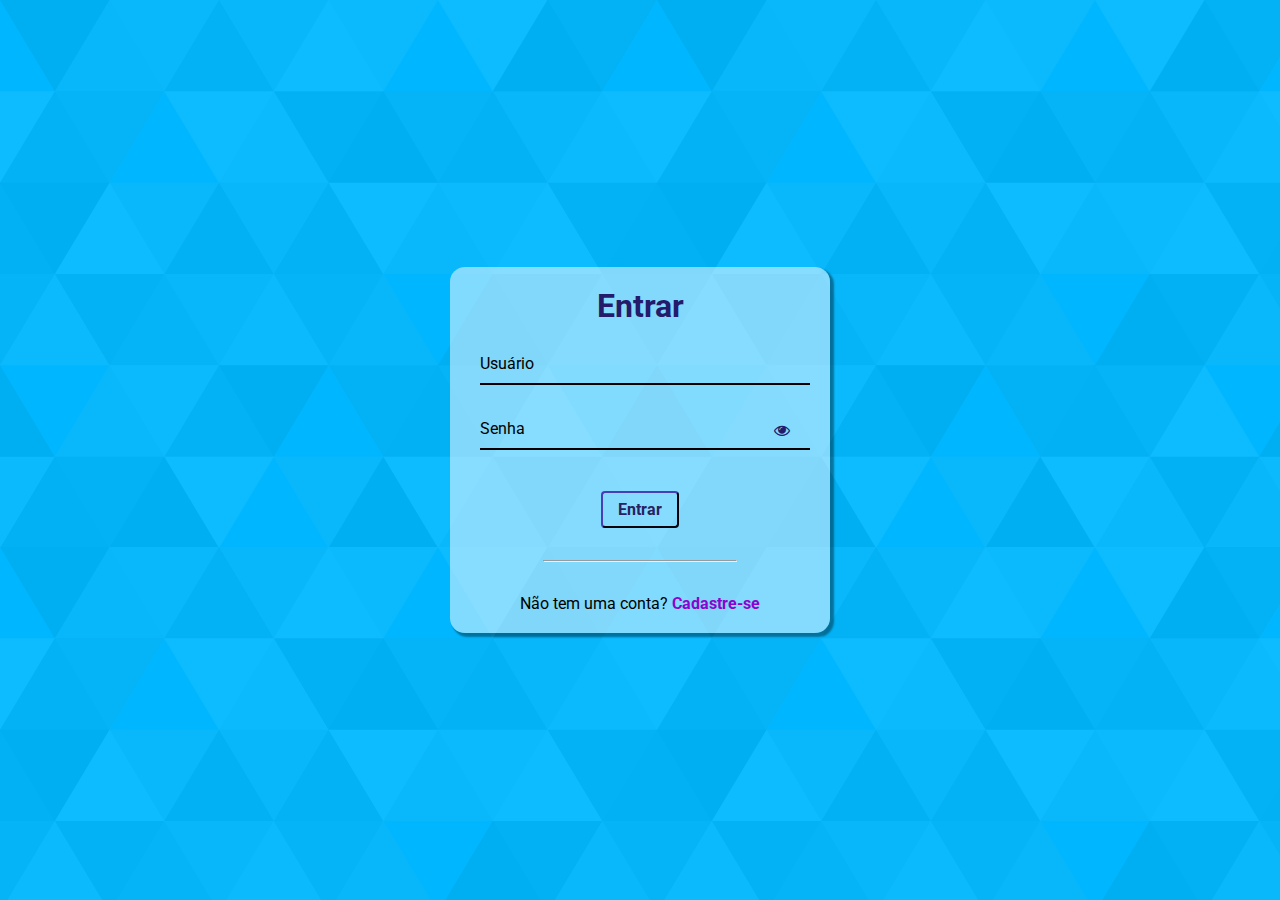
<file: index.html>
<!DOCTYPE html>
<html lang="en">
  <head>
    <meta charset="UTF-8" />
    <meta http-equiv="X-UA-Compatible" content="IE=edge" />
    <meta name="viewport" content="width=device-width, initial-scale=1.0" />
    <link rel="stylesheet" href="./styles/style.css" />
    <link
      rel="stylesheet"
      href="https://cdnjs.cloudflare.com/ajax/libs/font-awesome/4.7.0/css/font-awesome.css"
      integrity="sha512-5A8nwdMOWrSz20fDsjczgUidUBR8liPYU+WymTZP1lmY9G6Oc7HlZv156XqnsgNUzTyMefFTcsFH/tnJE/+xBg=="
      crossorigin="anonymous"
    />
    <title>Tela de Acesso - Teste</title>
  </head>
  <body>
    <div class="container">
      <div class="card">
        <h1>Entrar</h1>
        <div id="msgError"></div>
        <div class="label-float">
          <input type="text" id="usuario" placeholder="" required />
          <label id="userLabel" for="usuario">Usuário</label>
        </div>

        <div class="label-float">
          <input type="password" id="senha" placeholder="" required />
          <label id="senhaLabel" for="senha">Senha</label>
          <i class="fa fa-eye olho" aria-hidden="true"></i>
        </div>

        <div class="justify-center">
          <button onclick="entrar();">Entrar</button>
        </div>

        <div class="justify-center"><hr /></div>

        <div class="justify-center">
          <p>Não tem uma conta? <a href="./cadastro.html">Cadastre-se</a></p>
        </div>
      </div>
    </div>

    <script src="./js/general.js"></script>
  </body>
</html>
</file>
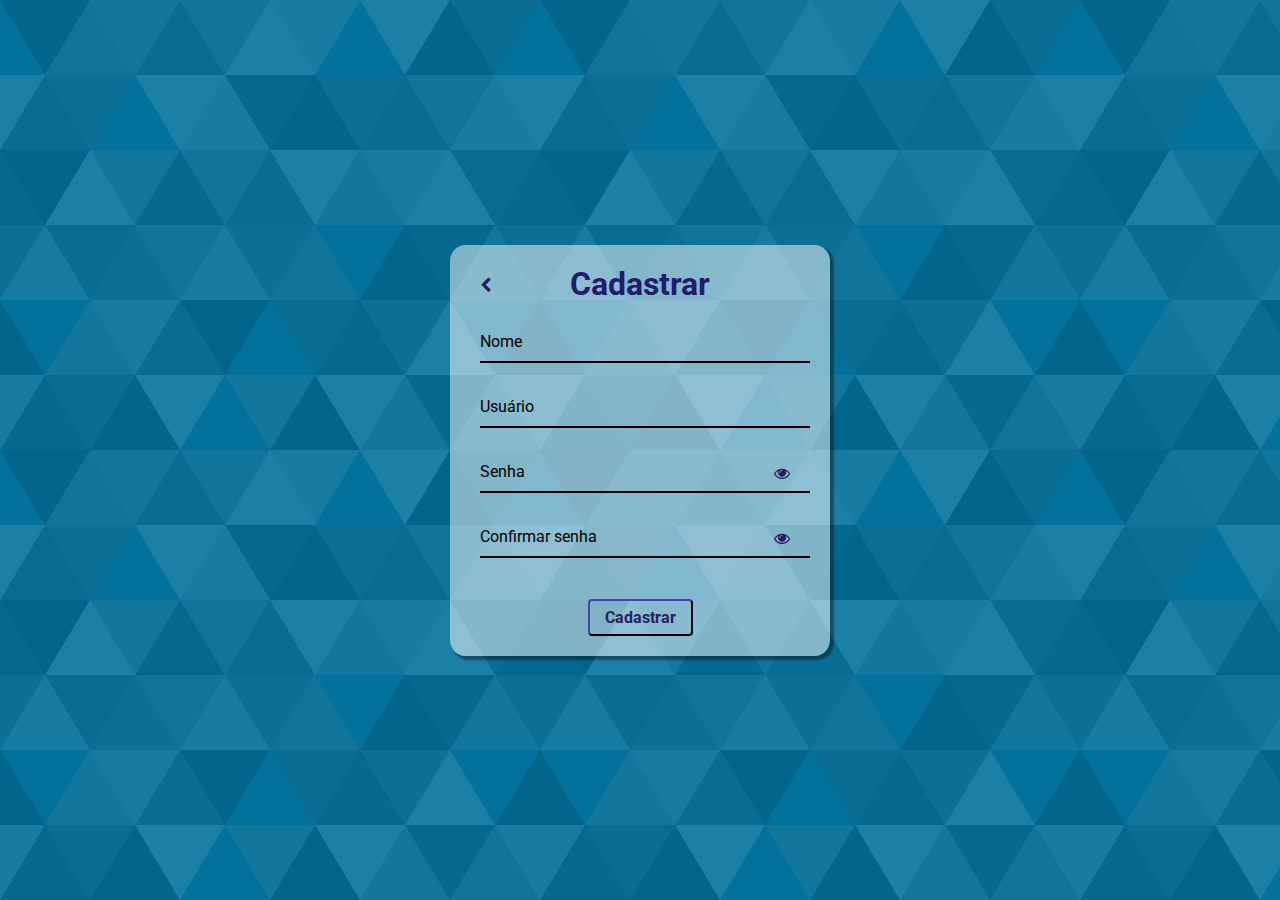
<file: cadastro.html>
<!DOCTYPE html>
<html lang="en">
  <head>
    <meta charset="UTF-8" />
    <meta http-equiv="X-UA-Compatible" content="IE=edge" />
    <meta name="viewport" content="width=device-width, initial-scale=1.0" />
    <link rel="stylesheet" href="./styles/style.css" />
    <link
      rel="stylesheet"
      href="https://cdnjs.cloudflare.com/ajax/libs/font-awesome/4.7.0/css/font-awesome.css"
      integrity="sha512-5A8nwdMOWrSz20fDsjczgUidUBR8liPYU+WymTZP1lmY9G6Oc7HlZv156XqnsgNUzTyMefFTcsFH/tnJE/+xBg=="
      crossorigin="anonymous"
    />

    <title>Tela de Acesso - Cadastro</title>
  </head>
  <body>
    <div class="container cadastrar">
      <div class="card">
        <div class="card-header">
          <a href="./index.html">
            <i class="fa fa-chevron-left" aria-hidden="true"></i>
          </a>
          <h1>Cadastrar</h1>
        </div>
        <div id="msgError"></div>
        <div id="msgSuccess"></div>

        <div class="label-float">
          <input type="text" id="nome" placeholder="" required />
          <label id="labelNome" for="nome">Nome</label>
        </div>

        <div class="label-float">
          <input type="text" id="usuario" placeholder="" required />
          <label id="labelUsuario" for="usuario">Usuário</label>
        </div>

        <div class="label-float">
          <input type="password" id="senha" placeholder="" required />
          <label id="labelSenha" for="senha">Senha</label>
          <i id="verSenha" class="fa fa-eye" aria-hidden="true"></i>
        </div>

        <div class="label-float">
          <input type="password" id="confirmarsenha" placeholder="" required />
          <label id="labelConfirmSenha" for="confirmarsenha"
            >Confirmar senha</label
          >
          <i id="confirmSenha" class="fa fa-eye" aria-hidden="true"></i>
        </div>

        <div class="justify-center">
          <button onclick="cadastrar();">Cadastrar</button>
        </div>
      </div>
    </div>

    <script src="./js/general.js"></script>
  </body>
</html>
</file>
<file: styles/style.css>
@import url('https://fonts.googleapis.com/css2?family=Roboto:ital,wght@0,100;0,300;0,400;0,500;0,700;0,900;1,100;1,300;1,400;1,500;1,700;1,900&display=swap');

* {
  margin: 0;
  padding: 0;
  font-family: Roboto, sans-serif;  
}


.sr-only {
  position: absolute;
  height: 1px;
  width: 1px;
  padding: 0;
  margin: -1px;
  overflow: hidden;
  clip-path: rect(0, 0, 0, 0);
  white-space: nowrap;
  border-width: 0;
}


.container {
  display: flex;
  align-items: center;
  justify-content: center;
  min-width: 100vw;
  min-height: 100vh;
  background-color: #708aff;
  background-color: #4f87ff;
  background-color: #00b7ff;
background-image: url("data:image/svg+xml,%3Csvg xmlns='http://www.w3.org/2000/svg' width='657' height='547.5' viewBox='0 0 1080 900'%3E%3Cg fill-opacity='0.05'%3E%3Cpolygon fill='%23444' points='90 150 0 300 180 300'/%3E%3Cpolygon points='90 150 180 0 0 0'/%3E%3Cpolygon fill='%23AAA' points='270 150 360 0 180 0'/%3E%3Cpolygon fill='%23DDD' points='450 150 360 300 540 300'/%3E%3Cpolygon fill='%23999' points='450 150 540 0 360 0'/%3E%3Cpolygon points='630 150 540 300 720 300'/%3E%3Cpolygon fill='%23DDD' points='630 150 720 0 540 0'/%3E%3Cpolygon fill='%23444' points='810 150 720 300 900 300'/%3E%3Cpolygon fill='%23FFF' points='810 150 900 0 720 0'/%3E%3Cpolygon fill='%23DDD' points='990 150 900 300 1080 300'/%3E%3Cpolygon fill='%23444' points='990 150 1080 0 900 0'/%3E%3Cpolygon fill='%23DDD' points='90 450 0 600 180 600'/%3E%3Cpolygon points='90 450 180 300 0 300'/%3E%3Cpolygon fill='%23666' points='270 450 180 600 360 600'/%3E%3Cpolygon fill='%23AAA' points='270 450 360 300 180 300'/%3E%3Cpolygon fill='%23DDD' points='450 450 360 600 540 600'/%3E%3Cpolygon fill='%23999' points='450 450 540 300 360 300'/%3E%3Cpolygon fill='%23999' points='630 450 540 600 720 600'/%3E%3Cpolygon fill='%23FFF' points='630 450 720 300 540 300'/%3E%3Cpolygon points='810 450 720 600 900 600'/%3E%3Cpolygon fill='%23DDD' points='810 450 900 300 720 300'/%3E%3Cpolygon fill='%23AAA' points='990 450 900 600 1080 600'/%3E%3Cpolygon fill='%23444' points='990 450 1080 300 900 300'/%3E%3Cpolygon fill='%23222' points='90 750 0 900 180 900'/%3E%3Cpolygon points='270 750 180 900 360 900'/%3E%3Cpolygon fill='%23DDD' points='270 750 360 600 180 600'/%3E%3Cpolygon points='450 750 540 600 360 600'/%3E%3Cpolygon points='630 750 540 900 720 900'/%3E%3Cpolygon fill='%23444' points='630 750 720 600 540 600'/%3E%3Cpolygon fill='%23AAA' points='810 750 720 900 900 900'/%3E%3Cpolygon fill='%23666' points='810 750 900 600 720 600'/%3E%3Cpolygon fill='%23999' points='990 750 900 900 1080 900'/%3E%3Cpolygon fill='%23999' points='180 0 90 150 270 150'/%3E%3Cpolygon fill='%23444' points='360 0 270 150 450 150'/%3E%3Cpolygon fill='%23FFF' points='540 0 450 150 630 150'/%3E%3Cpolygon points='900 0 810 150 990 150'/%3E%3Cpolygon fill='%23222' points='0 300 -90 450 90 450'/%3E%3Cpolygon fill='%23FFF' points='0 300 90 150 -90 150'/%3E%3Cpolygon fill='%23FFF' points='180 300 90 450 270 450'/%3E%3Cpolygon fill='%23666' points='180 300 270 150 90 150'/%3E%3Cpolygon fill='%23222' points='360 300 270 450 450 450'/%3E%3Cpolygon fill='%23FFF' points='360 300 450 150 270 150'/%3E%3Cpolygon fill='%23444' points='540 300 450 450 630 450'/%3E%3Cpolygon fill='%23222' points='540 300 630 150 450 150'/%3E%3Cpolygon fill='%23AAA' points='720 300 630 450 810 450'/%3E%3Cpolygon fill='%23666' points='720 300 810 150 630 150'/%3E%3Cpolygon fill='%23FFF' points='900 300 810 450 990 450'/%3E%3Cpolygon fill='%23999' points='900 300 990 150 810 150'/%3E%3Cpolygon points='0 600 -90 750 90 750'/%3E%3Cpolygon fill='%23666' points='0 600 90 450 -90 450'/%3E%3Cpolygon fill='%23AAA' points='180 600 90 750 270 750'/%3E%3Cpolygon fill='%23444' points='180 600 270 450 90 450'/%3E%3Cpolygon fill='%23444' points='360 600 270 750 450 750'/%3E%3Cpolygon fill='%23999' points='360 600 450 450 270 450'/%3E%3Cpolygon fill='%23666' points='540 600 630 450 450 450'/%3E%3Cpolygon fill='%23222' points='720 600 630 750 810 750'/%3E%3Cpolygon fill='%23FFF' points='900 600 810 750 990 750'/%3E%3Cpolygon fill='%23222' points='900 600 990 450 810 450'/%3E%3Cpolygon fill='%23DDD' points='0 900 90 750 -90 750'/%3E%3Cpolygon fill='%23444' points='180 900 270 750 90 750'/%3E%3Cpolygon fill='%23FFF' points='360 900 450 750 270 750'/%3E%3Cpolygon fill='%23AAA' points='540 900 630 750 450 750'/%3E%3Cpolygon fill='%23FFF' points='720 900 810 750 630 750'/%3E%3Cpolygon fill='%23222' points='900 900 990 750 810 750'/%3E%3Cpolygon fill='%23222' points='1080 300 990 450 1170 450'/%3E%3Cpolygon fill='%23FFF' points='1080 300 1170 150 990 150'/%3E%3Cpolygon points='1080 600 990 750 1170 750'/%3E%3Cpolygon fill='%23666' points='1080 600 1170 450 990 450'/%3E%3Cpolygon fill='%23DDD' points='1080 900 1170 750 990 750'/%3E%3C/g%3E%3C/svg%3E");
background-attachment: fixed;
}

.cadastrar {
  background-color: #02719c;
background-image: url("data:image/svg+xml,%3Csvg xmlns='http://www.w3.org/2000/svg' width='540' height='450' viewBox='0 0 1080 900'%3E%3Cg fill-opacity='.1'%3E%3Cpolygon fill='%23444' points='90 150 0 300 180 300'/%3E%3Cpolygon points='90 150 180 0 0 0'/%3E%3Cpolygon fill='%23AAA' points='270 150 360 0 180 0'/%3E%3Cpolygon fill='%23DDD' points='450 150 360 300 540 300'/%3E%3Cpolygon fill='%23999' points='450 150 540 0 360 0'/%3E%3Cpolygon points='630 150 540 300 720 300'/%3E%3Cpolygon fill='%23DDD' points='630 150 720 0 540 0'/%3E%3Cpolygon fill='%23444' points='810 150 720 300 900 300'/%3E%3Cpolygon fill='%23FFF' points='810 150 900 0 720 0'/%3E%3Cpolygon fill='%23DDD' points='990 150 900 300 1080 300'/%3E%3Cpolygon fill='%23444' points='990 150 1080 0 900 0'/%3E%3Cpolygon fill='%23DDD' points='90 450 0 600 180 600'/%3E%3Cpolygon points='90 450 180 300 0 300'/%3E%3Cpolygon fill='%23666' points='270 450 180 600 360 600'/%3E%3Cpolygon fill='%23AAA' points='270 450 360 300 180 300'/%3E%3Cpolygon fill='%23DDD' points='450 450 360 600 540 600'/%3E%3Cpolygon fill='%23999' points='450 450 540 300 360 300'/%3E%3Cpolygon fill='%23999' points='630 450 540 600 720 600'/%3E%3Cpolygon fill='%23FFF' points='630 450 720 300 540 300'/%3E%3Cpolygon points='810 450 720 600 900 600'/%3E%3Cpolygon fill='%23DDD' points='810 450 900 300 720 300'/%3E%3Cpolygon fill='%23AAA' points='990 450 900 600 1080 600'/%3E%3Cpolygon fill='%23444' points='990 450 1080 300 900 300'/%3E%3Cpolygon fill='%23222' points='90 750 0 900 180 900'/%3E%3Cpolygon points='270 750 180 900 360 900'/%3E%3Cpolygon fill='%23DDD' points='270 750 360 600 180 600'/%3E%3Cpolygon points='450 750 540 600 360 600'/%3E%3Cpolygon points='630 750 540 900 720 900'/%3E%3Cpolygon fill='%23444' points='630 750 720 600 540 600'/%3E%3Cpolygon fill='%23AAA' points='810 750 720 900 900 900'/%3E%3Cpolygon fill='%23666' points='810 750 900 600 720 600'/%3E%3Cpolygon fill='%23999' points='990 750 900 900 1080 900'/%3E%3Cpolygon fill='%23999' points='180 0 90 150 270 150'/%3E%3Cpolygon fill='%23444' points='360 0 270 150 450 150'/%3E%3Cpolygon fill='%23FFF' points='540 0 450 150 630 150'/%3E%3Cpolygon points='900 0 810 150 990 150'/%3E%3Cpolygon fill='%23222' points='0 300 -90 450 90 450'/%3E%3Cpolygon fill='%23FFF' points='0 300 90 150 -90 150'/%3E%3Cpolygon fill='%23FFF' points='180 300 90 450 270 450'/%3E%3Cpolygon fill='%23666' points='180 300 270 150 90 150'/%3E%3Cpolygon fill='%23222' points='360 300 270 450 450 450'/%3E%3Cpolygon fill='%23FFF' points='360 300 450 150 270 150'/%3E%3Cpolygon fill='%23444' points='540 300 450 450 630 450'/%3E%3Cpolygon fill='%23222' points='540 300 630 150 450 150'/%3E%3Cpolygon fill='%23AAA' points='720 300 630 450 810 450'/%3E%3Cpolygon fill='%23666' points='720 300 810 150 630 150'/%3E%3Cpolygon fill='%23FFF' points='900 300 810 450 990 450'/%3E%3Cpolygon fill='%23999' points='900 300 990 150 810 150'/%3E%3Cpolygon points='0 600 -90 750 90 750'/%3E%3Cpolygon fill='%23666' points='0 600 90 450 -90 450'/%3E%3Cpolygon fill='%23AAA' points='180 600 90 750 270 750'/%3E%3Cpolygon fill='%23444' points='180 600 270 450 90 450'/%3E%3Cpolygon fill='%23444' points='360 600 270 750 450 750'/%3E%3Cpolygon fill='%23999' points='360 600 450 450 270 450'/%3E%3Cpolygon fill='%23666' points='540 600 630 450 450 450'/%3E%3Cpolygon fill='%23222' points='720 600 630 750 810 750'/%3E%3Cpolygon fill='%23FFF' points='900 600 810 750 990 750'/%3E%3Cpolygon fill='%23222' points='900 600 990 450 810 450'/%3E%3Cpolygon fill='%23DDD' points='0 900 90 750 -90 750'/%3E%3Cpolygon fill='%23444' points='180 900 270 750 90 750'/%3E%3Cpolygon fill='%23FFF' points='360 900 450 750 270 750'/%3E%3Cpolygon fill='%23AAA' points='540 900 630 750 450 750'/%3E%3Cpolygon fill='%23FFF' points='720 900 810 750 630 750'/%3E%3Cpolygon fill='%23222' points='900 900 990 750 810 750'/%3E%3Cpolygon fill='%23222' points='1080 300 990 450 1170 450'/%3E%3Cpolygon fill='%23FFF' points='1080 300 1170 150 990 150'/%3E%3Cpolygon points='1080 600 990 750 1170 750'/%3E%3Cpolygon fill='%23666' points='1080 600 1170 450 990 450'/%3E%3Cpolygon fill='%23DDD' points='1080 900 1170 750 990 750'/%3E%3C/g%3E%3C/svg%3E");
}

.card{
  background-color: #ffffff80;
  border-radius: 4%;
  min-width: 25%;
  padding: 20px 30px;
  box-shadow: 3px 3px 2px 1px #00000060;
}

h1 {
  color: #241B6B;
  text-align: center;
  margin-bottom: 15px;
}

.label-float input {
  width: 100%;
  padding: 5px 5px;
  margin-bottom: 5px;
  display: inline-block;
  font-size: 16px;
  border: 0;
  border-radius: 0;
  border-bottom: 2px solid #000;
  outline: none;
  background-color: transparent;
  transition: all 0.3s ease-out;
}

.label-float {
  position: relative;
  padding-top: 13px;
  margin-top: 5%;
  margin-bottom: 5%;
}
.label-float input:focus{
  border-bottom: 2px solid #4038a0;
}

.label-float label {
  position: absolute;
  top: 0;
  left: 0;
  margin-top: 13px;
  pointer-events: none;
  transition: all 0.3s ease-out;
}

.label-float input:focus + label,
.label-float input:valid + label {
  font-size: 13px;
  margin-top: 0px;
  color: #4038a0;
}

hr{
  margin-top: 10%;
  margin-bottom: 10%;
  width: 60%;
}

.justify-center {
  display: flex;
  justify-content: center;
}

button{
  background-color: transparent;
  border-color: #272262;
  color: #272262;
  padding: 7px 15px;
  font-weight: bold;
  font-size: 16px;
  margin-top: 20px;
  border-radius: 4px;
  cursor: pointer;
  outline: none;
  transition: all .4s ease-out;
}

button:hover{
  background-color: #02658C;
  color: #fff;
}

a {
  color: #8D02CE;
  text-decoration: none;
  font-weight: bold;
  transition: all .3 ease-out;
}

a:hover {
  color: #272262;
}

.fa-eye{
  position: absolute;
  top: 16px;
  right: 10px;
  cursor: pointer;
  color: #241B6B;
}

input::-ms-reveal,
input::-ms-clear {
  display: none;
}

.card-header {
  position: relative;
}

.fa-chevron-left {
  position: absolute;
  top: 12px;
  color: #241B6B;
  transition: all 0.3s ease-out;
}

.fa-chevron-left:hover{
  transform: scale(1.5);
}

#msgError {
  background-color: #ffbbbb;
  color: #ff0000;
  text-align: center;
  border-radius: 10px;
  padding: 10px;
  display: none;
}

#msgSuccess {
  background-color: #0b920b60;
  color: #023602;
  text-align: center;
  border-radius: 10px;
  padding: 10px;
  display: none;
}
</file>
